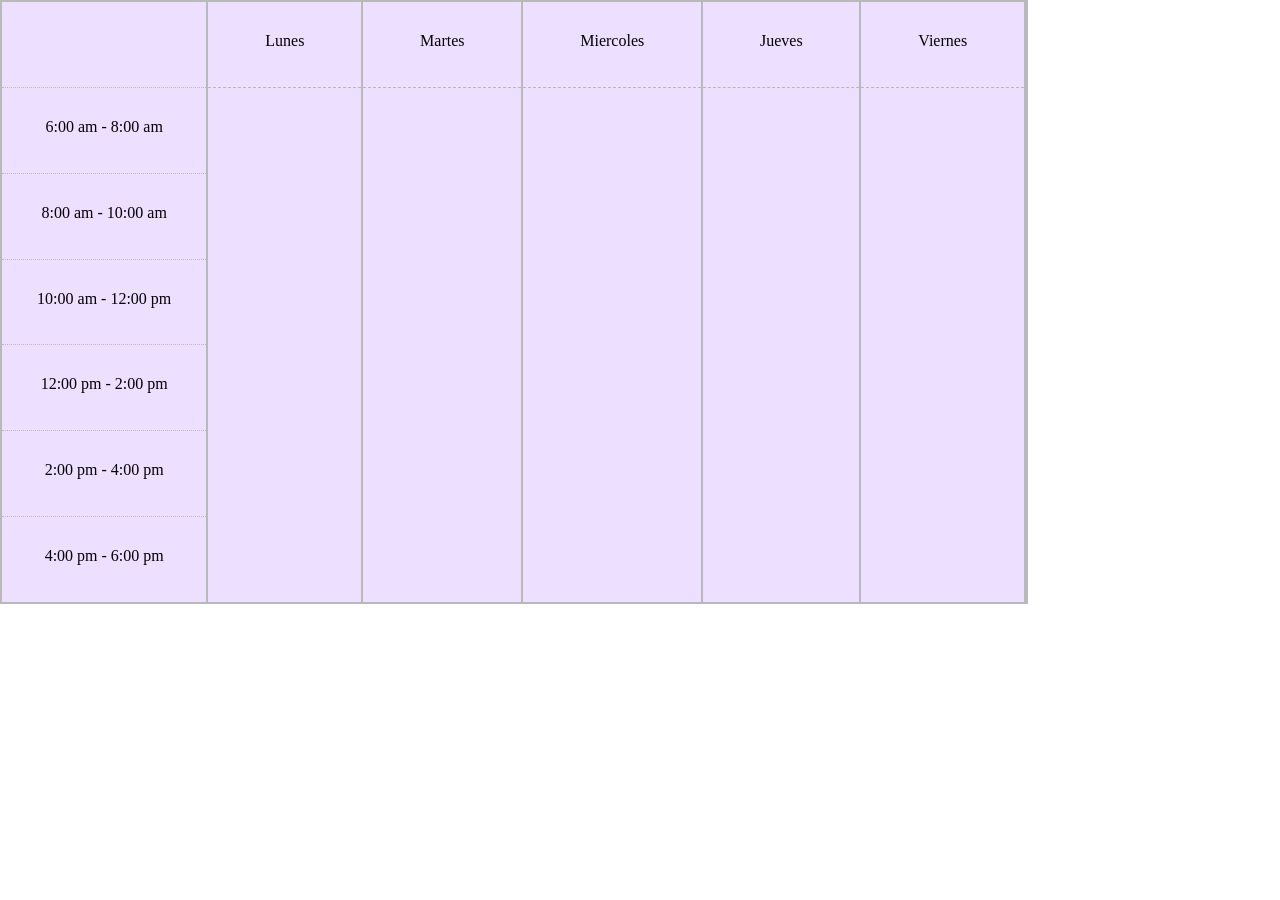
<file: evidencia_flex/index.html>
<!DOCTYPE html>
<html lang="en">
<head>
    <meta charset="UTF-8">
    <meta name="viewport" content="width=device-width, initial-scale=1.0">
    <title>Document</title>
    <link rel="stylesheet" href="style.css">
</head>
<body>
    <div class="container">
        <div class="horas">
            <div class="hora"></div>
            <div class="hora">6:00 am - 8:00 am</div>
            <div class="hora">8:00 am - 10:00 am</div>
            <div class="hora">10:00 am - 12:00 pm</div>
            <div class="hora">12:00 pm - 2:00 pm</div>
            <div class="hora">2:00 pm - 4:00 pm</div>
            <div class="hora">4:00 pm - 6:00 pm</div>
        </div>
        <div class="dias">
            <div class="dia">
                <div class="encabezado-dia">Lunes</div>
            </div>
            <div class="dia">
                <div class="encabezado-dia">Martes</div>
            </div>
            <div class="dia">
                <div class="encabezado-dia">Miercoles</div>
            </div>
            <div class="dia">
                <div class="encabezado-dia">Jueves</div>
            </div>
            <div class="dia">
                <div class="encabezado-dia">Viernes</div>
            </div>
        </div>
    </div>
</body>
</html>
</file>
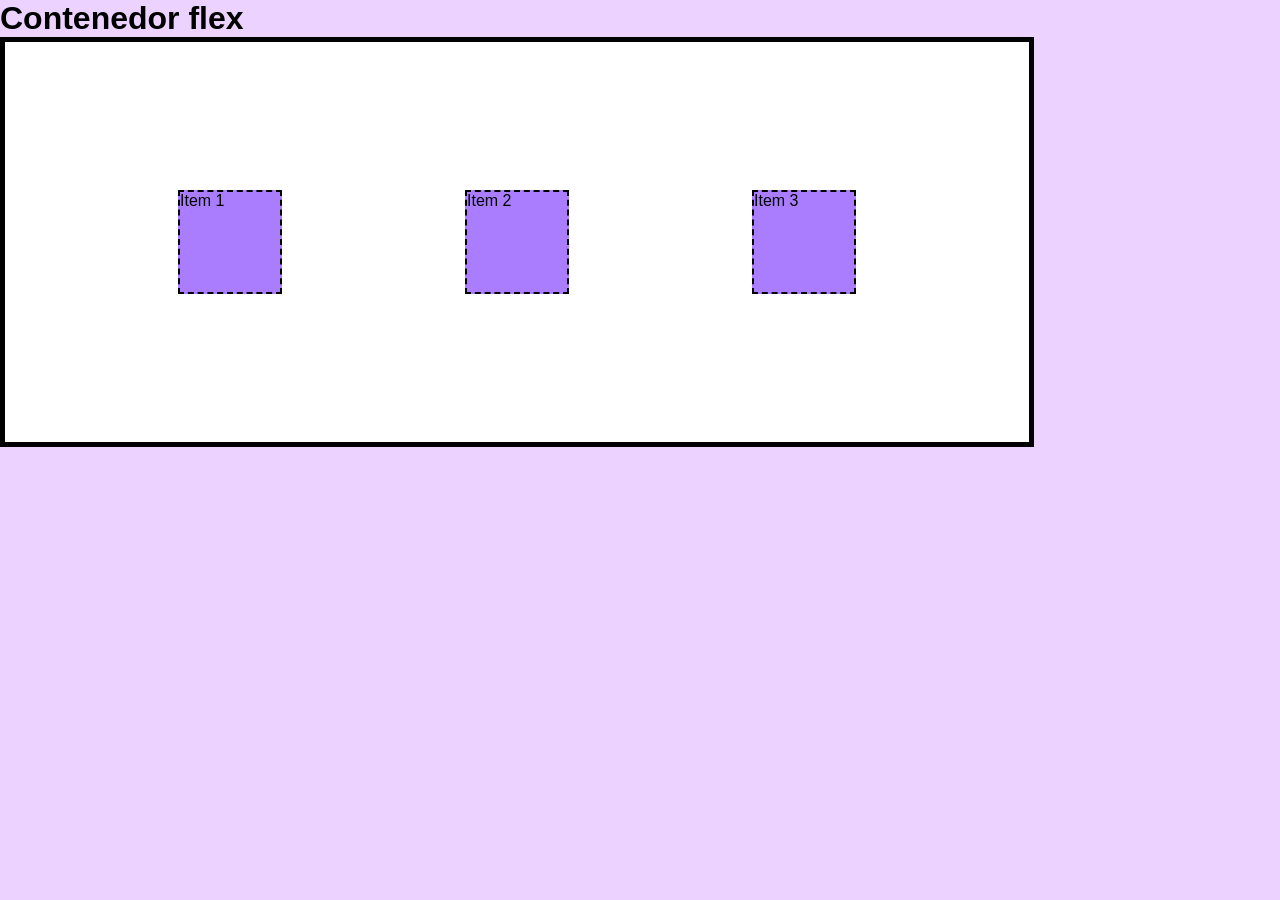
<file: flex-basico/index.html>
<!DOCTYPE html>
<html lang="en">
<head>
    <meta charset="UTF-8">
    <meta name="viewport" content="width=device-width, initial-scale=1.0">
    <title>Document</title>
    <link rel="stylesheet" href="style.css">
</head>
<body>
    
    <h1>Contenedor flex</h1>
    <div class="container">
        <div class="item">Item 1</div>
        <div class="item">Item 2</div>
        <div class="item">Item 3</div>
    </div>

</body>
</html>
</file>
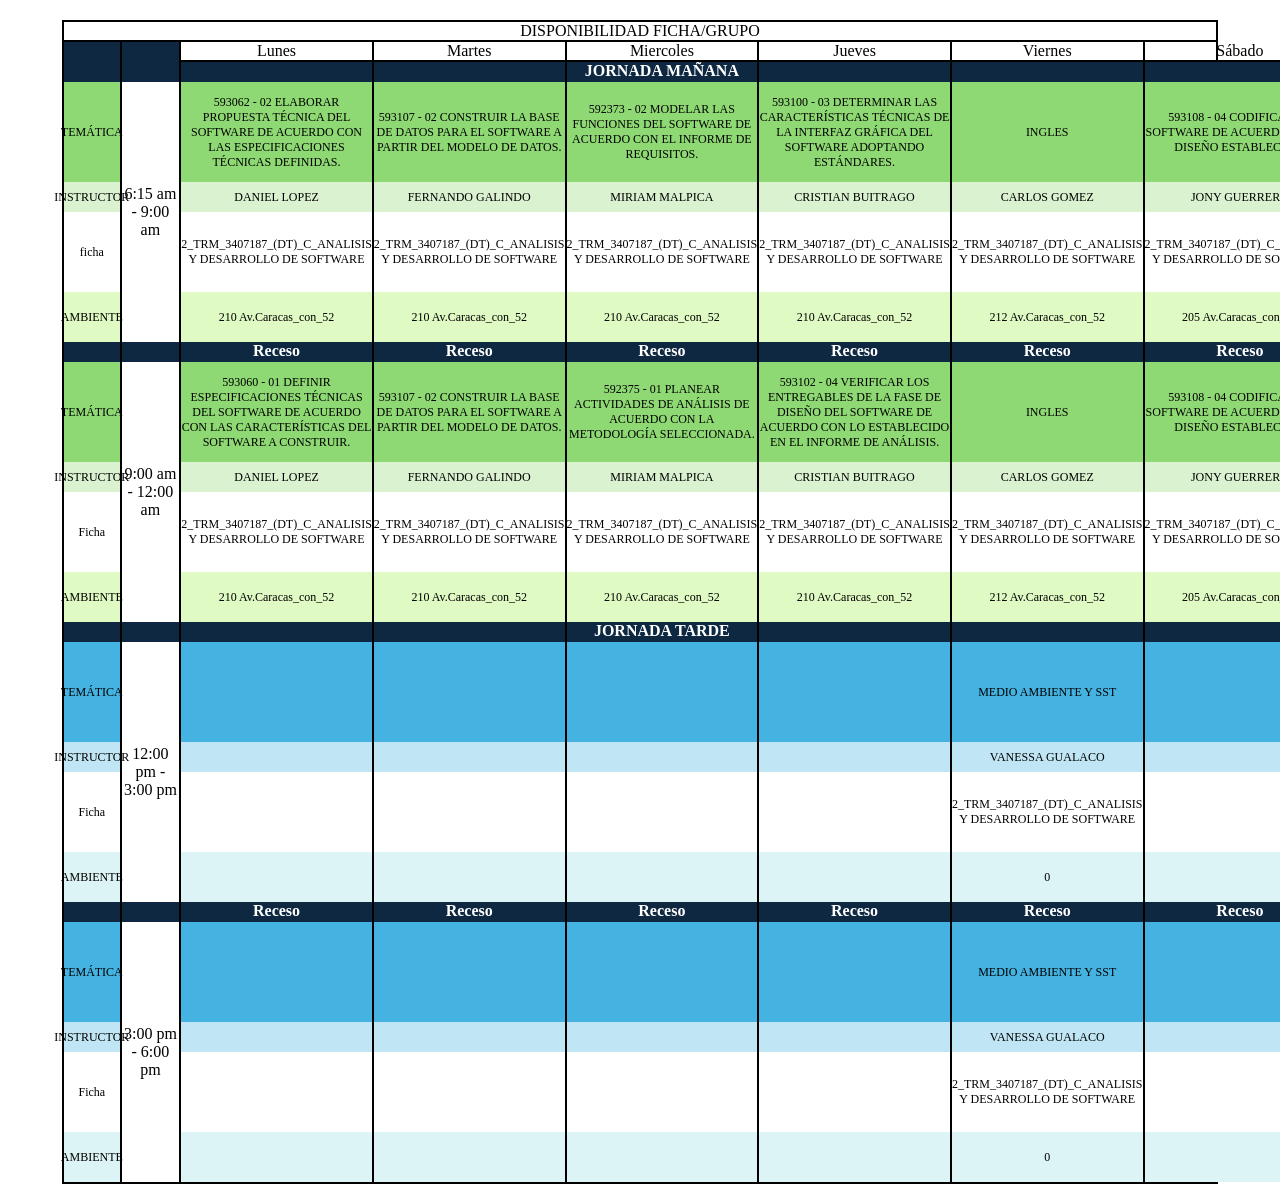
<file: flex-horario/index.html>
<!DOCTYPE html>
<html lang="en">
<head>
    <meta charset="UTF-8">
    <meta name="viewport" content="width=device-width, initial-scale=1.0">
    <title>Horario</title>
    <link rel="stylesheet" href="style.css">
</head>
<body>
    <div class="container">
        <div class="encabezado">DISPONIBILIDAD FICHA/GRUPO</div>
        <div class="items">
            <div class="jornada-receso"></div>
            <div class="jornada-receso"></div>
            <div class="tematica">TEMÁTICA</div>
            <div class="instructor">INSTRUCTOR</div>
            <div class="ficha">ficha</div>
            <div class="ambiente">AMBIENTE</div>
            <div class="jornada-receso"></div>
            <div class="tematica">TEMÁTICA</div>
            <div class="instructor">INSTRUCTOR</div>
            <div class="ficha">Ficha</div>
            <div class="ambiente">AMBIENTE</div>
            <div class="jornada-receso"></div>
            <div class="tematica t-tarde">TEMÁTICA</div>
            <div class="instructor i-tarde">INSTRUCTOR</div>
            <div class="ficha">Ficha</div>
            <div class="ambiente a-tarde">AMBIENTE</div>
            <div class="jornada-receso"></div>
            <div class="tematica t-tarde">TEMÁTICA</div>
            <div class="instructor i-tarde">INSTRUCTOR</div>
            <div class="ficha">Ficha</div>
            <div class="ambiente a-tarde">AMBIENTE</div>
        </div>
        <div class="horas">
            <div class="jornada-receso"></div>
            <div class="jornada-receso"></div>
            <div class="hora">6:15 am - 9:00 am</div>
            <div class="jornada-receso"></div>
            <div class="hora">9:00 am - 12:00 am</div>
            <div class="jornada-receso"></div>
            <div class="hora">12:00 pm - 3:00 pm</div>
            <div class="jornada-receso"></div>
            <div class="hora">3:00 pm - 6:00 pm</div>
        </div>
        <div class="dias">
            <div class="dia">
                <div class="encabezado-dia">Lunes</div>
                <div class="jornada-receso"></div>
                <div class="tematica">593062 - 02 ELABORAR PROPUESTA TÉCNICA DEL SOFTWARE DE ACUERDO CON LAS ESPECIFICACIONES TÉCNICAS DEFINIDAS.</div>
                <div class="instructor">DANIEL LOPEZ</div>
                <div class="ficha">2_TRM_3407187_(DT)_C_ANALISIS Y DESARROLLO DE SOFTWARE</div>
                <div class="ambiente">210 Av.Caracas_con_52</div>
                <div class="jornada-receso"><strong>Receso</strong></div>
                <div class="tematica">593060 - 01 DEFINIR ESPECIFICACIONES TÉCNICAS DEL SOFTWARE DE ACUERDO CON LAS CARACTERÍSTICAS DEL SOFTWARE A CONSTRUIR.</div>
                <div class="instructor">DANIEL LOPEZ</div>
                <div class="ficha">2_TRM_3407187_(DT)_C_ANALISIS Y DESARROLLO DE SOFTWARE</div>
                <div class="ambiente">210 Av.Caracas_con_52</div>
                <div class="jornada-receso"></div>
                <div class="tematica t-tarde"></div>
                <div class="instructor i-tarde"></div>
                <div class="ficha"></div>
                <div class="ambiente a-tarde"></div>
                <div class="jornada-receso"><strong>Receso</strong></div>
                <div class="tematica t-tarde"></div>
                <div class="instructor i-tarde"></div>
                <div class="ficha"></div>
                <div class="ambiente a-tarde"></div>
            </div>
            <div class="dia">
                <div class="encabezado-dia">Martes</div>
                <div class="jornada-receso"></div>
                <div class="tematica">593107 - 02 CONSTRUIR LA BASE DE DATOS PARA EL SOFTWARE A PARTIR DEL MODELO DE DATOS.</div>
                <div class="instructor">FERNANDO GALINDO</div>
                <div class="ficha">2_TRM_3407187_(DT)_C_ANALISIS Y DESARROLLO DE SOFTWARE</div>
                <div class="ambiente">210 Av.Caracas_con_52</div>
                <div class="jornada-receso"><strong>Receso</strong></div>
                <div class="tematica">593107 - 02 CONSTRUIR LA BASE DE DATOS PARA EL SOFTWARE A PARTIR DEL MODELO DE DATOS.</div>
                <div class="instructor">FERNANDO GALINDO</div>
                <div class="ficha">2_TRM_3407187_(DT)_C_ANALISIS Y DESARROLLO DE SOFTWARE</div>
                <div class="ambiente">210 Av.Caracas_con_52</div>
                <div class="jornada-receso"></div>
                <div class="tematica t-tarde"></div>
                <div class="instructor i-tarde"></div>
                <div class="ficha"></div>
                <div class="ambiente a-tarde"></div>
                <div class="jornada-receso"><strong>Receso</strong></div>
                <div class="tematica t-tarde"></div>
                <div class="instructor i-tarde"></div>
                <div class="ficha"></div>
                <div class="ambiente a-tarde"></div>
            </div>
            <div class="dia">
                <div class="encabezado-dia">Miercoles</div>
                <div class="jornada-receso"><strong>JORNADA MAÑANA</strong></div>
                <div class="tematica">592373 - 02 MODELAR LAS FUNCIONES DEL SOFTWARE DE ACUERDO CON EL INFORME DE REQUISITOS.</div>
                <div class="instructor">MIRIAM MALPICA</div>
                <div class="ficha">2_TRM_3407187_(DT)_C_ANALISIS Y DESARROLLO DE SOFTWARE</div>
                <div class="ambiente">210 Av.Caracas_con_52</div>
                <div class="jornada-receso"><strong>Receso</strong></div>
                <div class="tematica">592375 - 01 PLANEAR ACTIVIDADES DE ANÁLISIS DE ACUERDO CON LA METODOLOGÍA SELECCIONADA.</div>
                <div class="instructor">MIRIAM MALPICA</div>
                <div class="ficha">2_TRM_3407187_(DT)_C_ANALISIS Y DESARROLLO DE SOFTWARE</div>
                <div class="ambiente">210 Av.Caracas_con_52</div>
                <div class="jornada-receso"><strong>JORNADA TARDE</strong></div>
                <div class="tematica t-tarde"></div>
                <div class="instructor i-tarde"></div>
                <div class="ficha"></div>
                <div class="ambiente a-tarde"></div>
                <div class="jornada-receso"><strong>Receso</strong></div>
                <div class="tematica t-tarde"></div>
                <div class="instructor i-tarde"></div>
                <div class="ficha"></div>
                <div class="ambiente a-tarde"></div>
            </div>
            <div class="dia">
                <div class="encabezado-dia">Jueves</div>
                <div class="jornada-receso"></div>
                <div class="tematica">593100 - 03 DETERMINAR LAS CARACTERÍSTICAS TÉCNICAS DE LA INTERFAZ GRÁFICA DEL SOFTWARE ADOPTANDO ESTÁNDARES.</div>
                <div class="instructor">CRISTIAN BUITRAGO</div>
                <div class="ficha">2_TRM_3407187_(DT)_C_ANALISIS Y DESARROLLO DE SOFTWARE</div>
                <div class="ambiente">210 Av.Caracas_con_52</div>
                <div class="jornada-receso"><strong>Receso</strong></div>
                <div class="tematica">593102 - 04 VERIFICAR LOS ENTREGABLES DE LA FASE DE DISEÑO DEL SOFTWARE DE ACUERDO CON LO ESTABLECIDO EN EL INFORME DE ANÁLISIS.</div>
                <div class="instructor">CRISTIAN BUITRAGO</div>
                <div class="ficha">2_TRM_3407187_(DT)_C_ANALISIS Y DESARROLLO DE SOFTWARE</div>
                <div class="ambiente">210 Av.Caracas_con_52</div>
                <div class="jornada-receso"></div>
                <div class="tematica t-tarde"></div>
                <div class="instructor i-tarde"></div>
                <div class="ficha"></div>
                <div class="ambiente a-tarde"></div>
                <div class="jornada-receso"><strong>Receso</strong></div>
                <div class="tematica t-tarde"></div>
                <div class="instructor i-tarde"></div>
                <div class="ficha"></div>
                <div class="ambiente a-tarde"></div>
            </div>
            <div class="dia">
                <div class="encabezado-dia">Viernes</div>
                <div class="jornada-receso"></div>
                <div class="tematica">INGLES</div>
                <div class="instructor">CARLOS GOMEZ</div>
                <div class="ficha">2_TRM_3407187_(DT)_C_ANALISIS Y DESARROLLO DE SOFTWARE</div>
                <div class="ambiente">212 Av.Caracas_con_52</div>
                <div class="jornada-receso"><strong>Receso</strong></div>
                <div class="tematica">INGLES</div>
                <div class="instructor">CARLOS GOMEZ</div>
                <div class="ficha">2_TRM_3407187_(DT)_C_ANALISIS Y DESARROLLO DE SOFTWARE</div>
                <div class="ambiente">212 Av.Caracas_con_52</div>
                <div class="jornada-receso"></div>
                <div class="tematica t-tarde">MEDIO AMBIENTE Y SST</div>
                <div class="instructor i-tarde">VANESSA GUALACO</div>
                <div class="ficha">2_TRM_3407187_(DT)_C_ANALISIS Y DESARROLLO DE SOFTWARE</div>
                <div class="ambiente a-tarde">0</div>
                <div class="jornada-receso"><strong>Receso</strong></div>
                <div class="tematica t-tarde">MEDIO AMBIENTE Y SST</div>
                <div class="instructor i-tarde">VANESSA GUALACO</div>
                <div class="ficha">2_TRM_3407187_(DT)_C_ANALISIS Y DESARROLLO DE SOFTWARE</div>
                <div class="ambiente a-tarde">0</div>
            </div>
            <div class="dia">
                <div class="encabezado-dia">Sábado</div>
                <div class="jornada-receso"></div>
                <div class="tematica">593108 - 04 CODIFICAR EL SOFTWARE DE ACUERDO CON EL DISEÑO ESTABLECIDO.</div>
                <div class="instructor">JONY GUERRERO</div>
                <div class="ficha">2_TRM_3407187_(DT)_C_ANALISIS Y DESARROLLO DE SOFTWARE</div>
                <div class="ambiente">205 Av.Caracas_con_52</div>
                <div class="jornada-receso"><strong>Receso</strong></div>
                <div class="tematica">593108 - 04 CODIFICAR EL SOFTWARE DE ACUERDO CON EL DISEÑO ESTABLECIDO.</div>
                <div class="instructor">JONY GUERRERO</div>
                <div class="ficha">2_TRM_3407187_(DT)_C_ANALISIS Y DESARROLLO DE SOFTWARE</div>
                <div class="ambiente">205 Av.Caracas_con_52</div>
                <div class="jornada-receso"></div>
                <div class="tematica t-tarde"></div>
                <div class="instructor i-tarde"></div>
                <div class="ficha"></div>
                <div class="ambiente a-tarde"></div>
                <div class="jornada-receso"><strong>Receso</strong></div>
                <div class="tematica t-tarde"></div>
                <div class="instructor i-tarde"></div>
                <div class="ficha"></div>
                <div class="ambiente a-tarde"></div>
            </div>
        </div>
    </div>
</body>
</html>
</file>
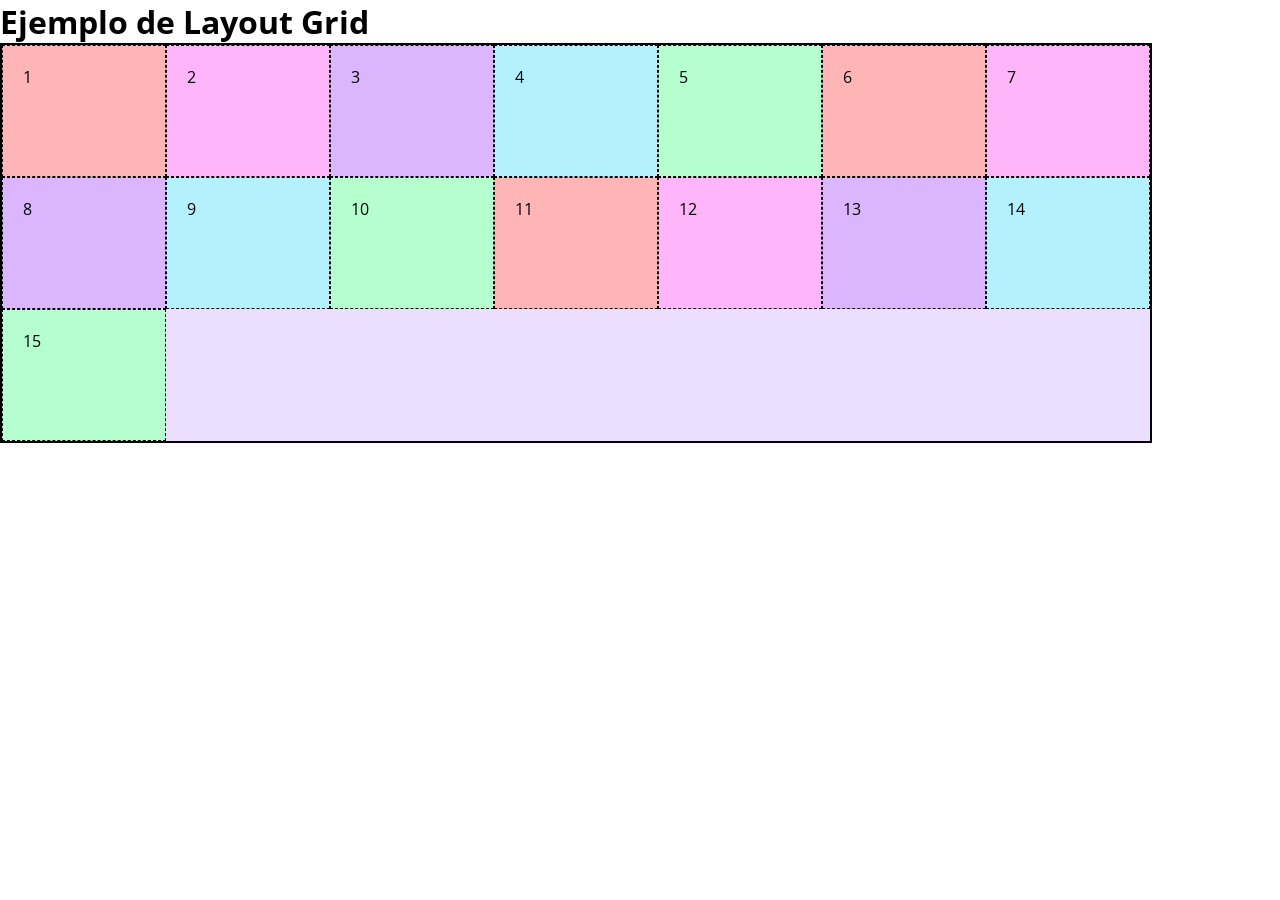
<file: GRID-3407187/index.html>
<!DOCTYPE html>
<html lang="en">
<head>
    <meta charset="UTF-8">
    <meta name="viewport" content="width=device-width, initial-scale=1.0">
    <title>Document</title>
    <link rel="stylesheet" href="index.css">
</head>
<body>
    <h1>Ejemplo de Layout Grid</h1>
    <div class="grid_container">
        <div class="grid_item item1">1</div>
        <div class="grid_item item2">2</div>
        <div class="grid_item item3">3</div>
        <div class="grid_item item4">4</div>
        <div class="grid_item item5">5</div>
        <div class="grid_item item1">6</div>
        <div class="grid_item item2">7</div>
        <div class="grid_item item3">8</div>
        <div class="grid_item item4">9</div>
        <div class="grid_item item5">10</div>
        <div class="grid_item item1">11</div>
        <div class="grid_item item2">12</div>
        <div class="grid_item item3">13</div>
        <div class="grid_item item4">14</div>
        <div class="grid_item item5">15</div>
    </div>
</body>
</html>
</file>
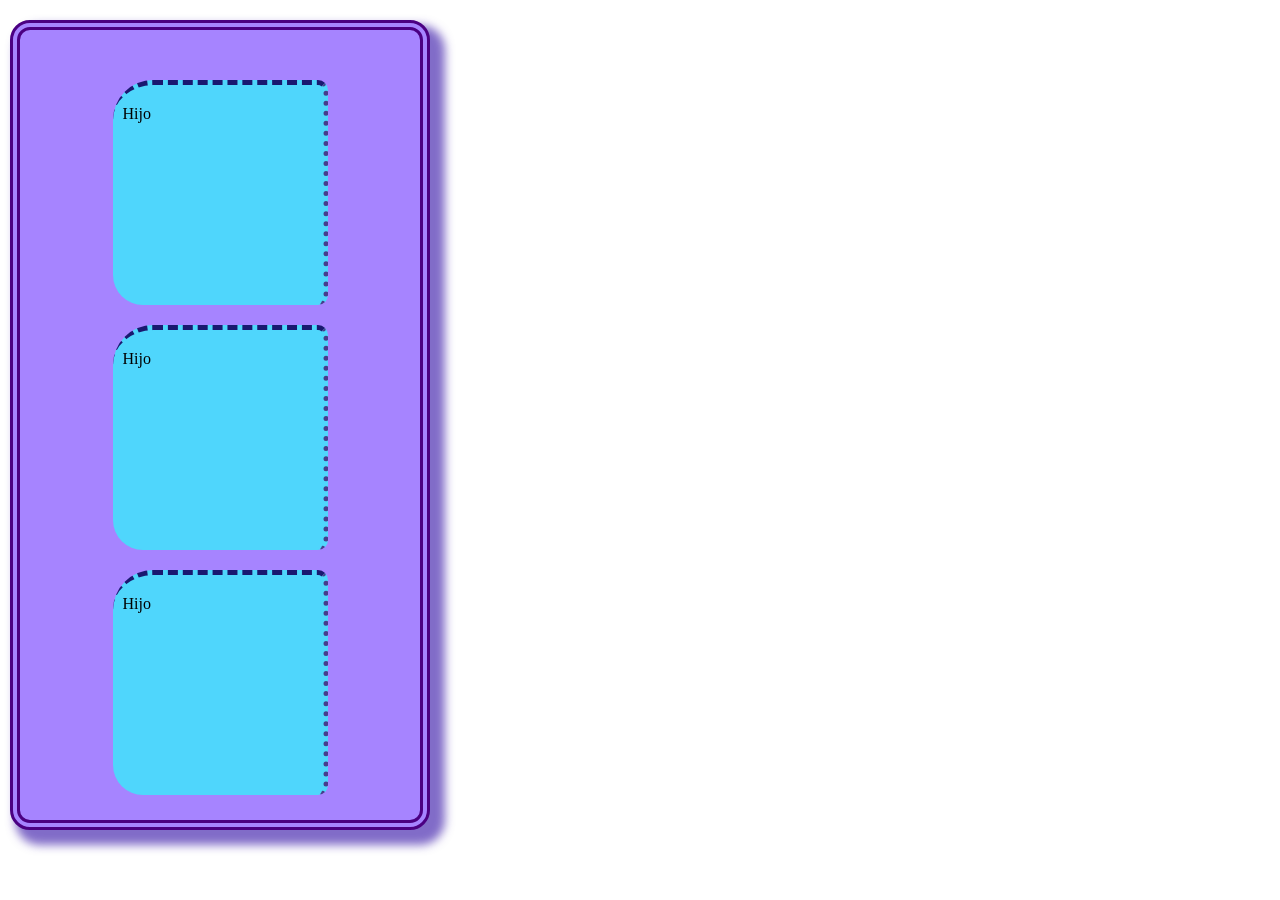
<file: modelo_caja/index.html>
<!DOCTYPE html>
<html lang="en">
<head>
    <meta charset="UTF-8">
    <meta name="viewport" content="width=device-width, initial-scale=1.0">
    <title>Document</title>
    <style>
        *{
            margin: 0;
            padding: 0;
        }

        .padre{
            display: block;
            background-color: oklch(70.2% 0.183 293.541);
            width: 400px;
            height: auto;
            margin-top: 20px;
            margin-left: 10px;
            border: indigo 10px double;
            padding: 30px 0px 5px 0px;
            border-radius: 20px;
            box-shadow: 10px 10px 10px 5px rgba(76,46,176,0.7);
        }

        .hijo{
            display: block;
            background-color: rgb(79, 214, 252);
            width: 200px;
            height: 200px;
            padding-top: 20px;
            padding-left: 10px;
            border-top: dashed 5px midnightblue;
            border-right-color: darkslateblue;
            border-right-width: 5px;
            border-right-style: dotted;
            margin-bottom: 50px;
            margin: 20px auto;
            border-radius: 10px;
            border-bottom-left-radius: 30px;
            border-top-left-radius: 40px;
        }

        .hijo2{
            margin-top: -0px;
        }
    </style>

</head>
<body>
    <div class="padre">
        <div class="hijo">Hijo</div>
        <div class="hijo hijo2">Hijo</div>
        <div class="hijo">Hijo</div>
    </div>
</body>
</html>
</file>
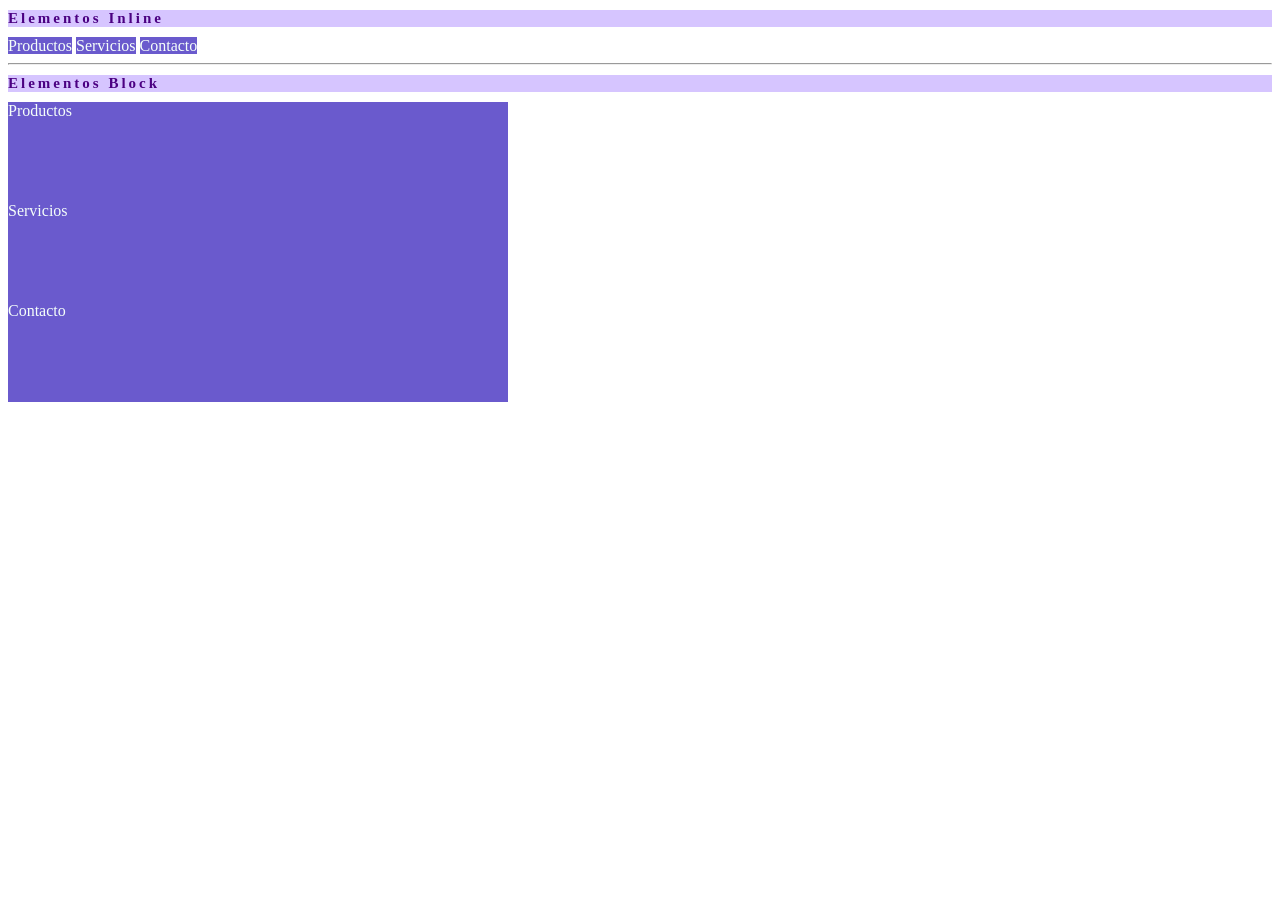
<file: modos_display/index.html>
<!DOCTYPE html>
<html lang="en">
<head>
    <meta charset="UTF-8">
    <meta name="viewport" content="width=device-width, initial-scale=1.0">
    <title>Document</title>
    <style>

        .titulo{
            color: indigo;
            font-size: 15px;
            background-color: rgb(214, 197, 255);
            letter-spacing: 3px;
        }

        .menu{
            display: inline;
            background-color: slateblue;
            color: mintcream;
        }

        .menu_block{
            display: block;
            background-color: slateblue;
            color: mintcream;
            width: 500px;
            height: 100px;
        }
    </style>
</head>
<body>
    <h1 class="titulo">Elementos Inline</h1>
    <div class="menu">Productos</div>
    <div class="menu">Servicios</div>
    <div class="menu">Contacto</div>
    <hr>
    <h1 class="titulo">Elementos Block</h1>
    <div class="menu_block">Productos</div>
    <div class="menu_block">Servicios</div>
    <div class="menu_block">Contacto</div>
</body>
</html>
</file>
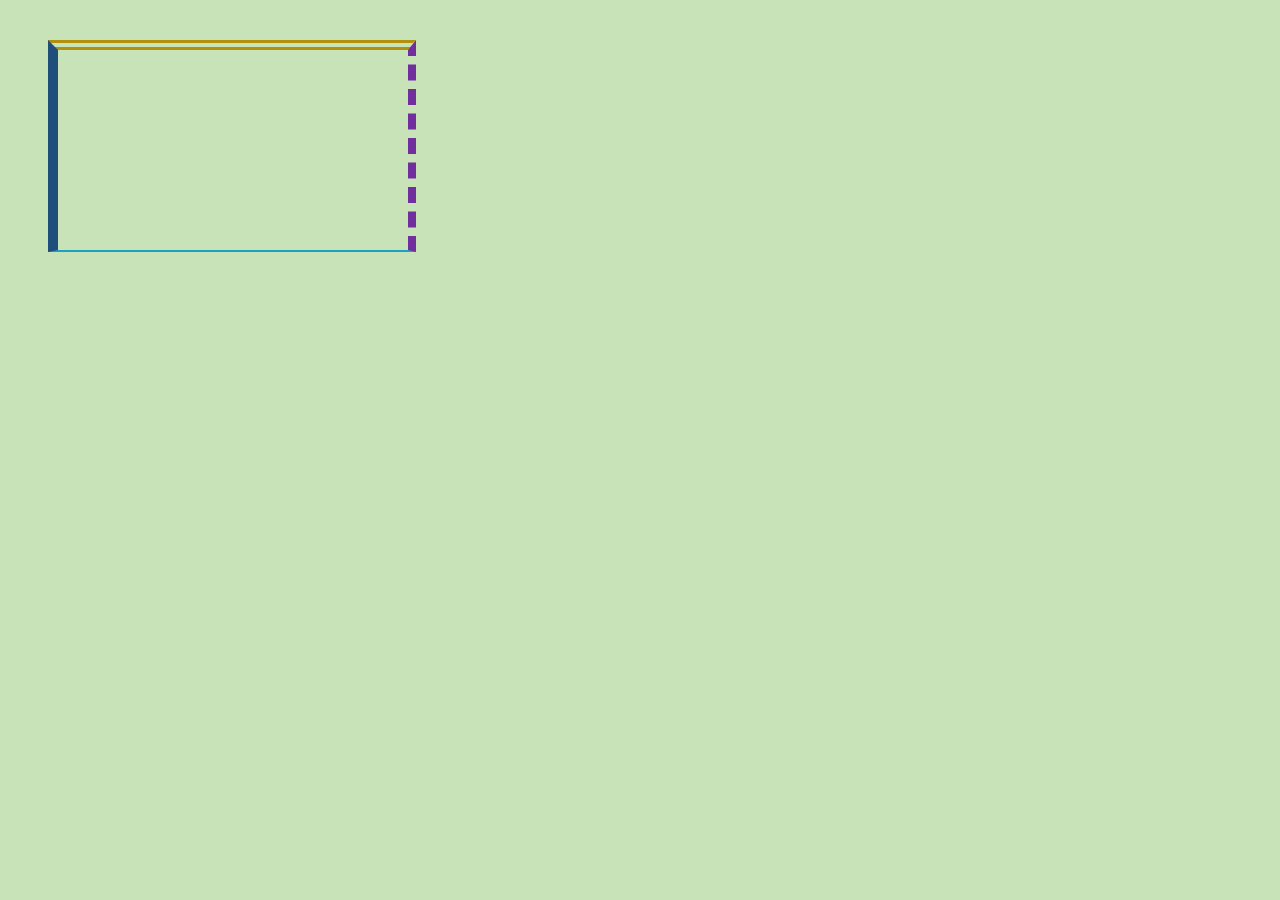
<file: patron.html>
<!DOCTYPE html>
<html lang="en">
<head>
    <meta charset="UTF-8">
    <meta name="viewport" content="width=device-width, initial-scale=1.0">
    <title>Reto Patrón</title>
    <style>
        body{
            background-color: rgb(200, 227, 184);
        }

        .cuadro{
            display: block;
            width: 350px;
            height: 200px;
            border-top: double 10px rgb(177, 145, 12);
            border-right: dashed 8px rgb(112, 47, 157);
            border-left: solid 10px rgb(31, 78, 122);
            border-bottom: solid 2px rgb(27, 161, 196);
            margin: 40px;
        }
    </style>
</head>
<body>
    <div class="cuadro"></div>
</body>
</html>
</file>
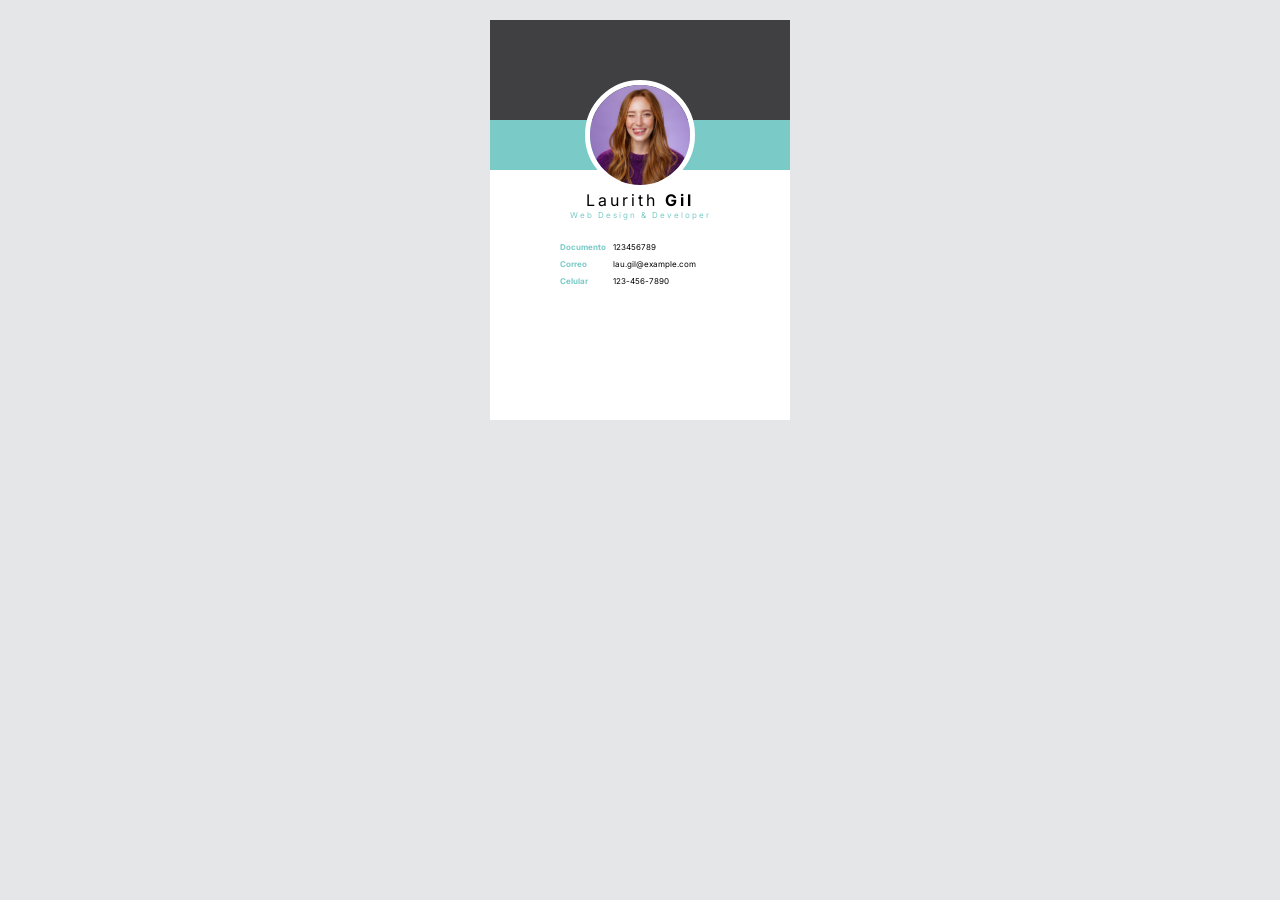
<file: evidencia/evidencia.html>
<!DOCTYPE html>
<html lang="en">
<head>
    <meta charset="UTF-8">
    <meta name="viewport" content="width=device-width, initial-scale=1.0">
    <title>Card Profile - 3407187</title>
    <style>

        @font-face{
            font-family: 'Inter';
            src: url('inter/Inter.ttf') format('truetype');
            font-style: normal;
            font-weight: 400;
            font-display: swap;
        }

        @font-face{
            font-family: 'Inter';
            src: url('inter/Inter.ttf') format('truetype');
            font-style: bold;
            font-weight: 700;
            font-display: swap;
        }
        
        *{
            margin: 0;
            padding: 0;
        }

        body{
            background-color: #E5E6E8;
            font-family: 'Inter', sans-serif;
        }

        .card{
            display: block;
            width: 300px;
            height: 400px;
            background-color: #fff;
            margin: 20px auto;
        }

        .card__company{
            display: block;
            width: 100%;
            height: 100px;
            background-color: #404042;
        }

        .card__flag{
            display: block;
            width: auto;
            height: 50px;
            background-color: #7ACBC7;
        }

        .card__image{
            display: block;
            width: 100px;
            height: 100px;
            border-radius: 50%;
            object-fit: cover;
            border: white 5px solid;
            margin-top: -90px;
            margin-left: auto;
            margin-right: auto;
        }

        .card__nombre{
            text-align: center;
            letter-spacing: 3px;
        }

        .card__nombre--negrita{
            font-weight: bold;
        }

        .card__profesion{
            text-align: center;
            color: #7ACBC7;
            font-size: 8px;
            letter-spacing: 2px;
        }

        .card__tabla{
            display: block;
            width: 55%;
            height: auto;
            margin: 20px auto;
            font-size: 8px;
        }

        .card__tabla--celda{
            padding-bottom: 5px;
            padding-right: 5px;
        }

        .card__tabla--atributo{
            font-weight: bold;
            color: #7ACBC7;
        }

    </style>
</head>
<body>
    <div class="card">
        <div class="card__company"></div>
        <div class="card__flag"></div>
        <img class="card__image" src="retrato.jpg" alt="retrato">
        <p class="card__nombre">
            Laurith <span class="card__nombre--negrita">Gil</span>
        </p>
        <p class="card__profesion">
            Web Design & Developer
        </p>
        <table class="card__tabla">
            <tr>
                <td class="card__tabla--celda
                           card__tabla--atributo">
                    Documento</td>
                <td class="card__tabla--celda">123456789</td>
            </tr>
            <tr>
                <td class="card__tabla--celda
                           card__tabla--atributo">
                    Correo</td>
                <td class="card__tabla--celda">lau.gil@example.com</td>
            </tr>
            <tr>
                <td class="card__tabla--celda
                           card__tabla--atributo">
                    Celular</td>
                <td class="card__tabla--celda">123-456-7890</td>
            </tr>
        </table>
    </div>
</body>
</html>
</file>
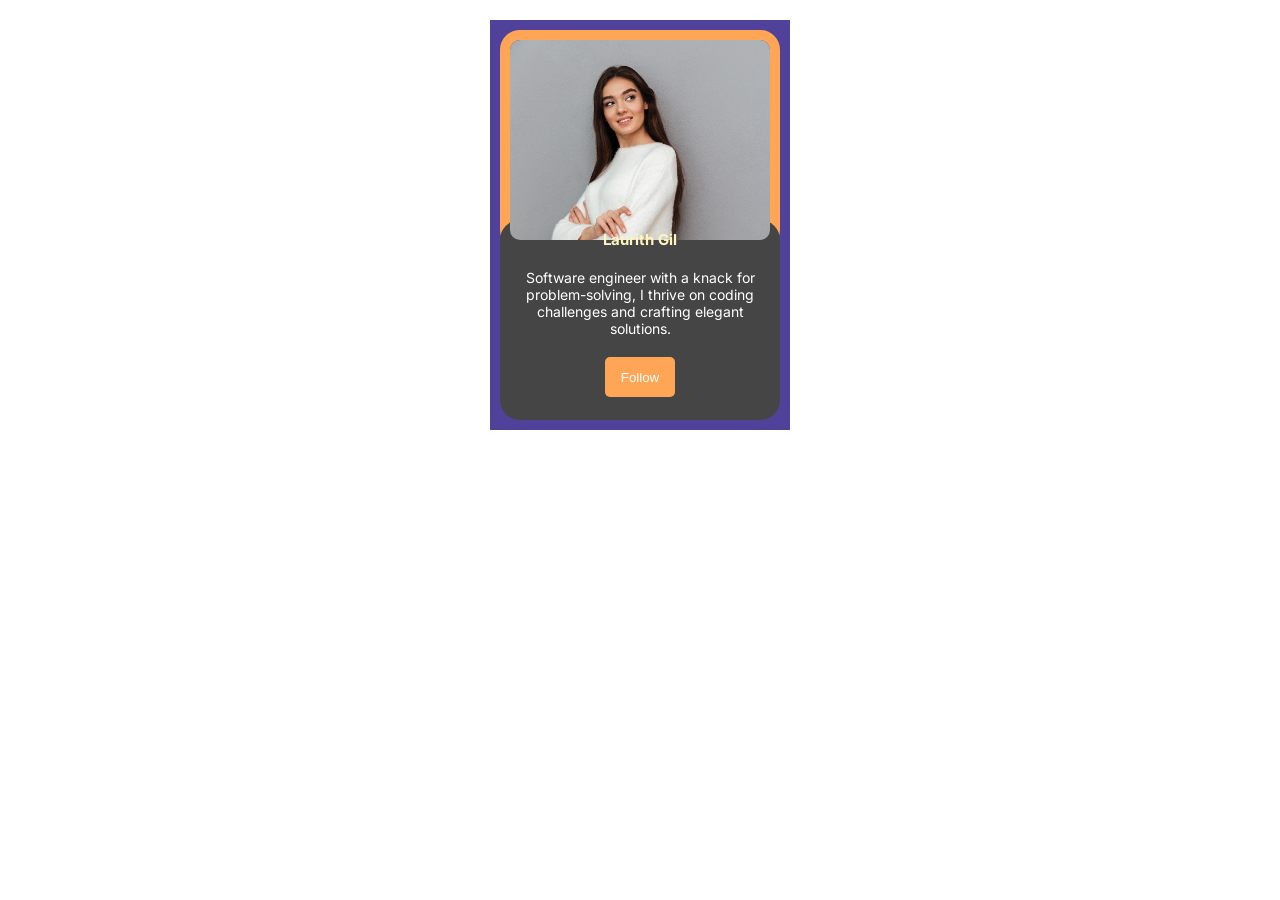
<file: evidencia/evidencia_2.html>
<!DOCTYPE html>
<html lang="en">
<head>
    <meta charset="UTF-8">
    <meta name="viewport" content="width=device-width, initial-scale=1.0">
    <title>Evidencia</title>
    <style>

        @font-face{
            font-family: 'Inter';
            src: url('inter/Inter.ttf') format('truetype');
            font-style: normal;
            font-weight: 400;
            font-display: swap;
        }

        @font-face{
            font-family: 'Inter';
            src: url('inter/Inter.ttf') format('truetype');
            font-style: bold;
            font-weight: 700;
            font-display: swap;
        }
        
        *{
            margin: 0;
            padding: 0;
        }

        body{
            font-family: 'Inter', sans-serif;
        }

        .card__fondo{
            display: block;
            width: 300px;
            height: 400px;
            background-color: rgb(80, 66, 155);
            margin: 20px auto;
            padding-top: 10px;
        }

        .card__img{
            display: block;
            width: 260px;
            height: 200px;
            border-radius: 20px;
            border: 10px solid rgb(255, 165, 86);
            margin-left: 10px;
        }

            .card__text{
                width: 260px;
                height: 180px;
                background-color: rgb(69, 69, 69);
                margin-top: -30px;
                margin-left: 10px;
                padding: 10px;
                border-radius: 20px;
            }

            .texto{
                text-align: center;
                color: white;
                font-size: 14px;
            }

            .titulo{
                text-align: center;
                color: rgb(255, 244, 187);
                font-weight: bold;
                font-size: 15px;
            }

            .boton{
                display: block;
                width: 70px;
                height: 40px;
                background-color: rgb(255, 165, 86);
                color: white;
                border: none;
                border-radius: 5px;
                margin: 20px auto;
            }
    </style>
</head>
<body>
    <div class="card__fondo">
        <img class="card__img" src="retrato_2.jpg" alt="retrato">
        <div class="card__text">
            <p class="titulo">Laurith Gil</p>
            <br>
            <p class="texto">Software engineer with a knack for problem-solving, I thrive on coding challenges and crafting elegant solutions.</p>
            <button class="boton">Follow</button>
        </div>
    </div>
</body>
</html>
</file>
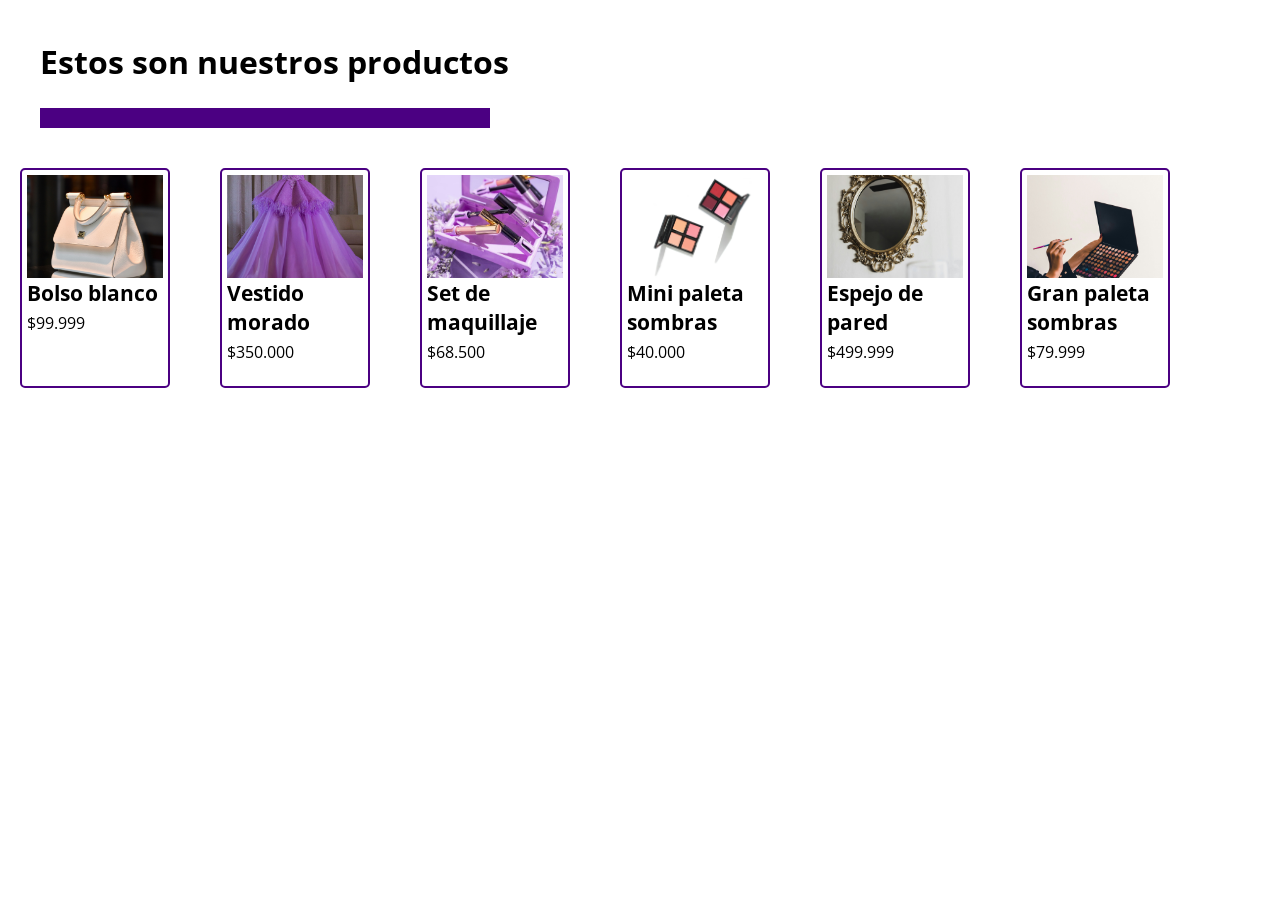
<file: GRID-3407187/evidencia-catalogo.html>
<!DOCTYPE html>
<html lang="en">
<head>
    <meta charset="UTF-8">
    <meta name="viewport" content="width=device-width, initial-scale=1.0">
    <title>Document</title>
    <link rel="stylesheet" href="evidencia-catalogo.css">
</head>
<body>
    <h1 class="titulo">
        Estos son nuestros productos
    </h1>
    <div class="catalogo-container">
        <figure class="catalogo-card">
            <img class="catalogo_img" src="imagenes/img1.jpg" alt="">
            <h3 class="name-producto">
                Bolso blanco
            </h3>
            <p class="precio">
                $99.999
            </p>
        </figure>
        <figure class="catalogo-card">
            <img class="catalogo_img" src="imagenes/img2.jpg" alt="">
            <h3 class="name-producto">
                Vestido morado
            </h3>
            <p class="precio">
                $350.000
            </p>
        </figure>
        <figure class="catalogo-card">
            <img class="catalogo_img" src="imagenes/img3.jpg" alt="">
            <h3 class="name-producto">
                Set de maquillaje
            </h3>
            <p class="precio">
                $68.500
            </p>
        </figure>
        <figure class="catalogo-card">
            <img class="catalogo_img" src="imagenes/img4.jpg" alt="">
            <h3 class="name-producto">
                Mini paleta sombras
            </h3>
            <p class="precio">
                $40.000
            </p>
        </figure>
        <figure class="catalogo-card">
            <img class="catalogo_img" src="imagenes/img5.jpg" alt="">
            <h3 class="name-producto">
                Espejo de pared
            </h3>
            <p class="precio">
                $499.999
            </p>
        </figure>
        <figure class="catalogo-card">
            <img class="catalogo_img" src="imagenes/img6.jpg" alt="">
            <h3 class="name-producto">
                Gran paleta sombras
            </h3>
            <p class="precio">
                $79.999
            </p>
        </figure>
    </div>
</body>
</html>
</file>
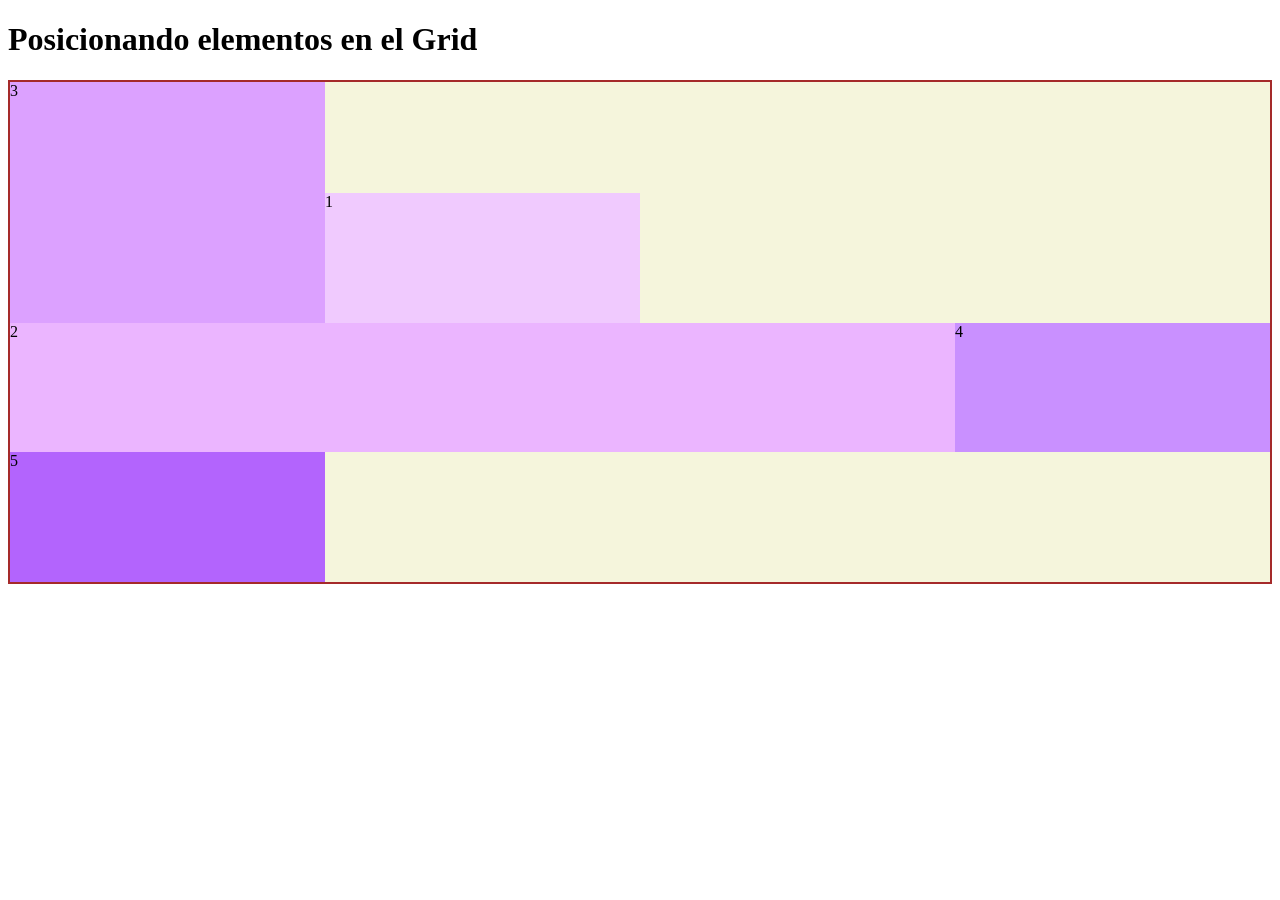
<file: GRID-3407187/posicionamiento.html>
<!DOCTYPE html>
<html lang="en">
<head>
    <meta charset="UTF-8">
    <meta name="viewport" content="width=device-width, initial-scale=1.0">
    <title>Document</title>
    <link rel="stylesheet" href="posicionamiento.css">
</head>
<body>
    <h1>Posicionando elementos en el Grid</h1>
    <div class="container">
        <div class="item1">1</div>
        <div class="item2">2</div>
        <div class="item3">3</div>
        <div class="item4">4</div>
        <div class="item5">5</div>
    </div>
</body>
</html>
</file>
<file: evidencia_flex/style.css>
*{
    margin: 0;
    padding: 0;
}

body{
    font-size: 16px;
}

.container{
    display: flex;
    flex-direction: row;
    align-items: stretch;
    height: 600px;
    width: 80%;
    background-color: rgb(237, 223, 255);
    border: 2px solid rgb(185, 185, 185);
}

.horas{
    display: flex;
    flex-direction: column;
    justify-content: flex-end;
    border-right: 2px solid rgb(185, 185, 185);
    width: 20%;
}

.hora{
    display: block;
    border-top: 1px dotted rgb(185, 185, 185);
    height: 50px;
    text-align: center;
    padding: 30px;
}

.hora:first-child{
    border-top: none;
}

.dias{
    display: flex;
    flex-direction: row;
    width: 80%;
}

.dia{
    display: flex;
    flex-direction: column;
    border-right: 2px solid rgb(185, 185, 185);
    flex-grow: 1;
}

.encabezado-dia{
    display: block;
    border-bottom: 1px dashed rgb(185, 185, 185);
    height: 86px;
    text-align: center;
    padding-top: 30px;
    box-sizing: border-box;
}
</file>
<file: flex-basico/style.css>
*{
    margin: 0;
    padding: 0;
}

body{
    background-color: #ecd2ff;
    font-family: Arial, sans-serif;
}

.container{
    display: flex;
    flex-direction: row;
    flex-wrap: wrap;
    justify-content: space-evenly;
    align-items: center;
    width: 80%;
    height: 400px;
    gap: 10px;
    background-color: white;
    border: 5px solid black;
}

.item{
    width: 100px;
    height: 100px;
    background-color: #aa7dff;
    border: 2px dashed black;
}
</file>
<file: flex-horario/style.css>
*{
    margin: 0;
    padding: 0;
}

body{
    display: flex;
    justify-content: center;
    font-family: Georgia, 'Times New Roman', Times, serif;
    font-size: 12px;
}

.container{
    display: flex;
    flex-wrap: wrap;
    width: 90%;
    height: auto;
    margin-top: 20px;
    margin-bottom: 20px;
    border: 2px solid black;
}

.encabezado{
    display: block;
    width: 100%;
    height: auto;
    text-align: center;
    border-bottom: 2px solid black;
    font-size: 16px;
}

.items{
    display: flex;
    flex-direction: column;
    align-items: center;
    justify-content: flex-start;
    border-right: black solid 2px;
    width: 5%;
    font-size: 12px;
    box-sizing: border-box;
}

.jornada-receso{
    display: flex;
    justify-content: center;
    background-color: rgb(14, 40, 65);
    width: 100%;
    height: 20px;
    color: white;
    font-size: 16px;
}

.tematica{
    display: flex;
    justify-content: center;
    align-items: center;
    text-align: center;
    width: 100%;
    height: 100px;
    background-color: rgb(142, 217, 115);
}

.instructor{
    display: flex;
    justify-content: center;
    align-items: center;
    text-align: center;
    width: 100%;
    height: 30px;
    background-color: rgb(218, 242, 208);
}

.ficha{
    display: flex;
    justify-content: center;
    align-items: center;
    text-align: center;
    width: 100%;
    height: 80px;
    background-color: white;
}

.ambiente{
    display: flex;
    justify-content: center;
    align-items: center;
    text-align: center;
    width: 100%;
    height: 50px;
    background-color: rgb(224, 250, 195);
}

.t-tarde{
    background-color: rgb(68, 179, 225);
}

.i-tarde{
    background-color: rgb(192, 230, 245);
}

.a-tarde{
    background-color: rgb(220, 244, 245);
}

.horas{
    display: flex;
    flex-direction: column;
    justify-content: flex-start;
    width: 5%;
    height: auto;
    font-size: 16px;
    box-sizing: border-box;
}

.hora{
    display: flex;
    align-items: center;
    height: 260px;
    text-align: center;
}

.dias{
    display: flex;
    flex-direction: row;
    width: 90%;
}

.dia{
    display: flex;
    flex-direction: column;
    border-left: black solid 2px;
    width: 20%;
    box-sizing: border-box;
}

.encabezado-dia{
    display: block;
    border-bottom: black solid 2px;
    height: 20px;
    text-align: center;
    font-size: 16px;
    box-sizing: border-box;
}
</file>
<file: GRID-3407187/index.css>
@import url('https://fonts.googleapis.com/css2?family=Open+Sans:ital,wght@0,300..800;1,300..800&display=swap');

*{
    margin: 0;
    padding: 0;
    box-sizing: border-box;
}

body{
    font-family: "Open Sans", sans-serif;
    font-weight: 400;
    font-style: normal;
}

.grid_container{
    width: 90%;
    height: 400px;
    border: 2px solid black;
    background-color: rgb(236, 222, 255);
    /*Display grid*/
    display: grid;
    grid-template-columns: repeat( auto-fit, minmax(150px , 1fr));
    /*grid-template-rows: repeat(3, 1fr);*/
}

.grid_item{
    padding: 20px;
    border: 1px dashed black;
}

.item1{
    background-color: rgb(255, 181, 181);
}

.item2{
    background-color: rgb(255, 181, 250);
}

.item3{
    background-color: rgb(220, 181, 255);
}

.item4{
    background-color: rgb(181, 240, 255);
}

.item5{
    background-color: rgb(181, 255, 206);
}
</file>
<file: GRID-3407187/evidencia-catalogo.css>
@import url('https://fonts.googleapis.com/css2?family=Open+Sans:ital,wght@0,300..800;1,300..800&display=swap');

*{
    margin: 0;
    padding: 0;
    box-sizing: border-box;
}

body{
    font-family: "Open Sans", sans-serif;
    font-weight: 400;
    font-style: normal;
}

.titulo{
    font-size: 2rem;
    font-weight: 700;
    margin: 40px;
}

.titulo::after{
    display: block;
    margin-top: 25px;
    content: "";
    width: 450px;
    height: 20px;
    background-color: indigo;
}

.catalogo-container{
    display: grid;
    grid-template-columns: repeat(auto-fit, 150px);
    gap: 50px;
    font-size: 18px;
    margin-left: 20px;
}

.catalogo-card{
    width: 150px;
    height: 220px;
    padding: 5px;
    border-radius: 5px;
    border: 2px solid indigo;
}

.catalogo_img{
    display: block;
    width: 100%;
    height: 50%;
    object-fit: cover;
}

.name-producto{
    margin-bottom: 5px;
}

.precio{
    font-size: 16px;
}
</file>
<file: GRID-3407187/posicionamiento.css>
.container{
    display: grid;
    grid-template-columns: repeat(4, 1fr);
    border: 2px solid brown;
    background-color: beige;
    height: 500px;
}

.item1{
    background-color: rgb(240, 202, 254);
    grid-column-start: 2;
    grid-column-end: 3;
    grid-row-start: 2;
    grid-row-end: 3;
}

.item2{
    background-color: rgb(235, 181, 255);
    grid-column-start: 1;
    grid-column-end: 4;
}

.item3{
    background-color: rgb(220, 161, 255);
    grid-row-start: 1;
    grid-row-end: 3;
}

.item4{
    background-color: rgb(201, 144, 255);
}

.item5{
    background-color: rgb(179, 100, 253);
}
</file>
